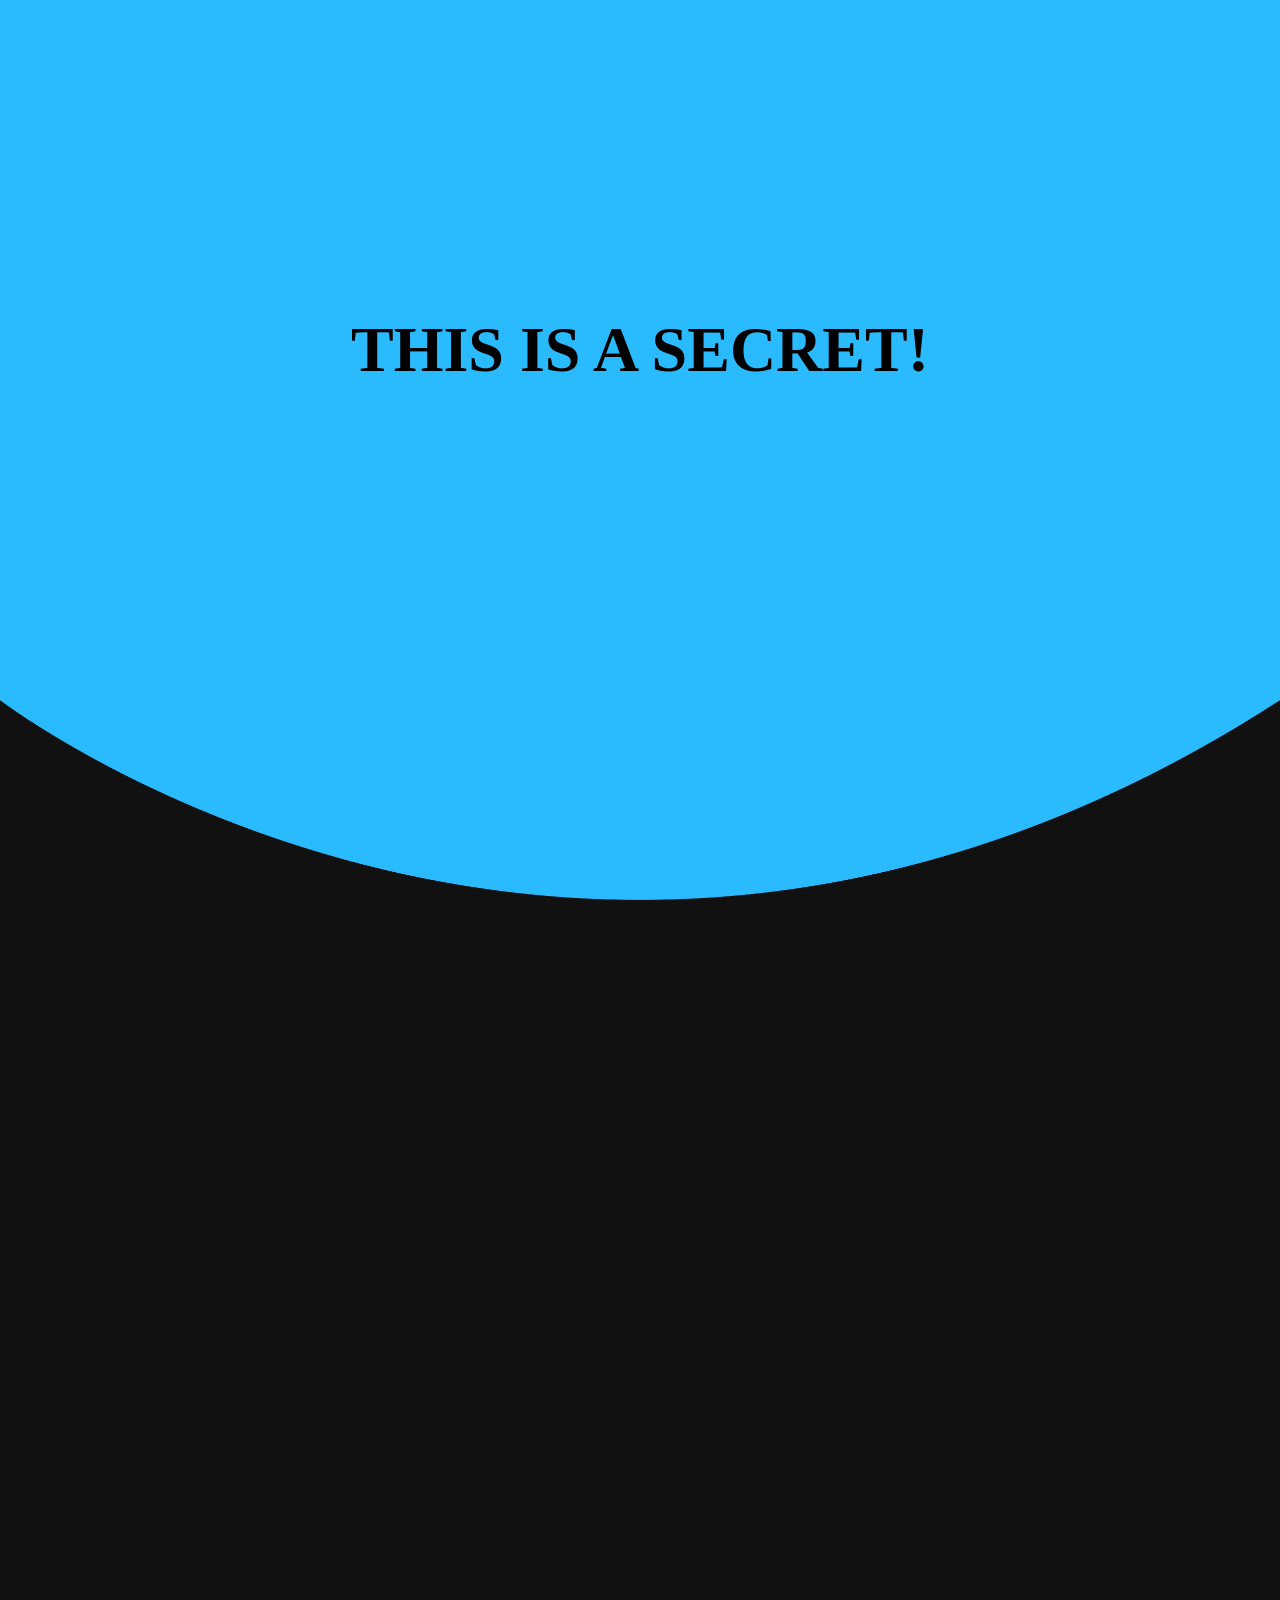
<file: css3滚动转换.html>
<!DOCTYPE html>
<html lang="en">
<head>
    <meta charset="UTF-8">
    <meta http-equiv="X-UA-Compatible" content="IE=edge">
    <meta name="viewport" content="width=device-width, initial-scale=1.0">
    <title>css3滚动转换</title>
    <link rel="stylesheet" href="./css/style3.css">
</head>
<body>
    <section>
        <h1>This is a secret!</h1>
        <span class="curve">
            <img src="./assets/images/curve.png" >
        </span>
    </section>
    <script type="text/javascript">
        // querySelector(CSS selectors)
        //  * 返回文档中匹配指定CSS选择器的一个元素
        var scroll = document.querySelector('.curve');
        window.addEventListener('scroll', function(){
            var value = 1 + window.scrollY/-500;
            scroll.style.transform = `scaleY(${value})`;
        })
    </script>
</body>
</html>
</file>
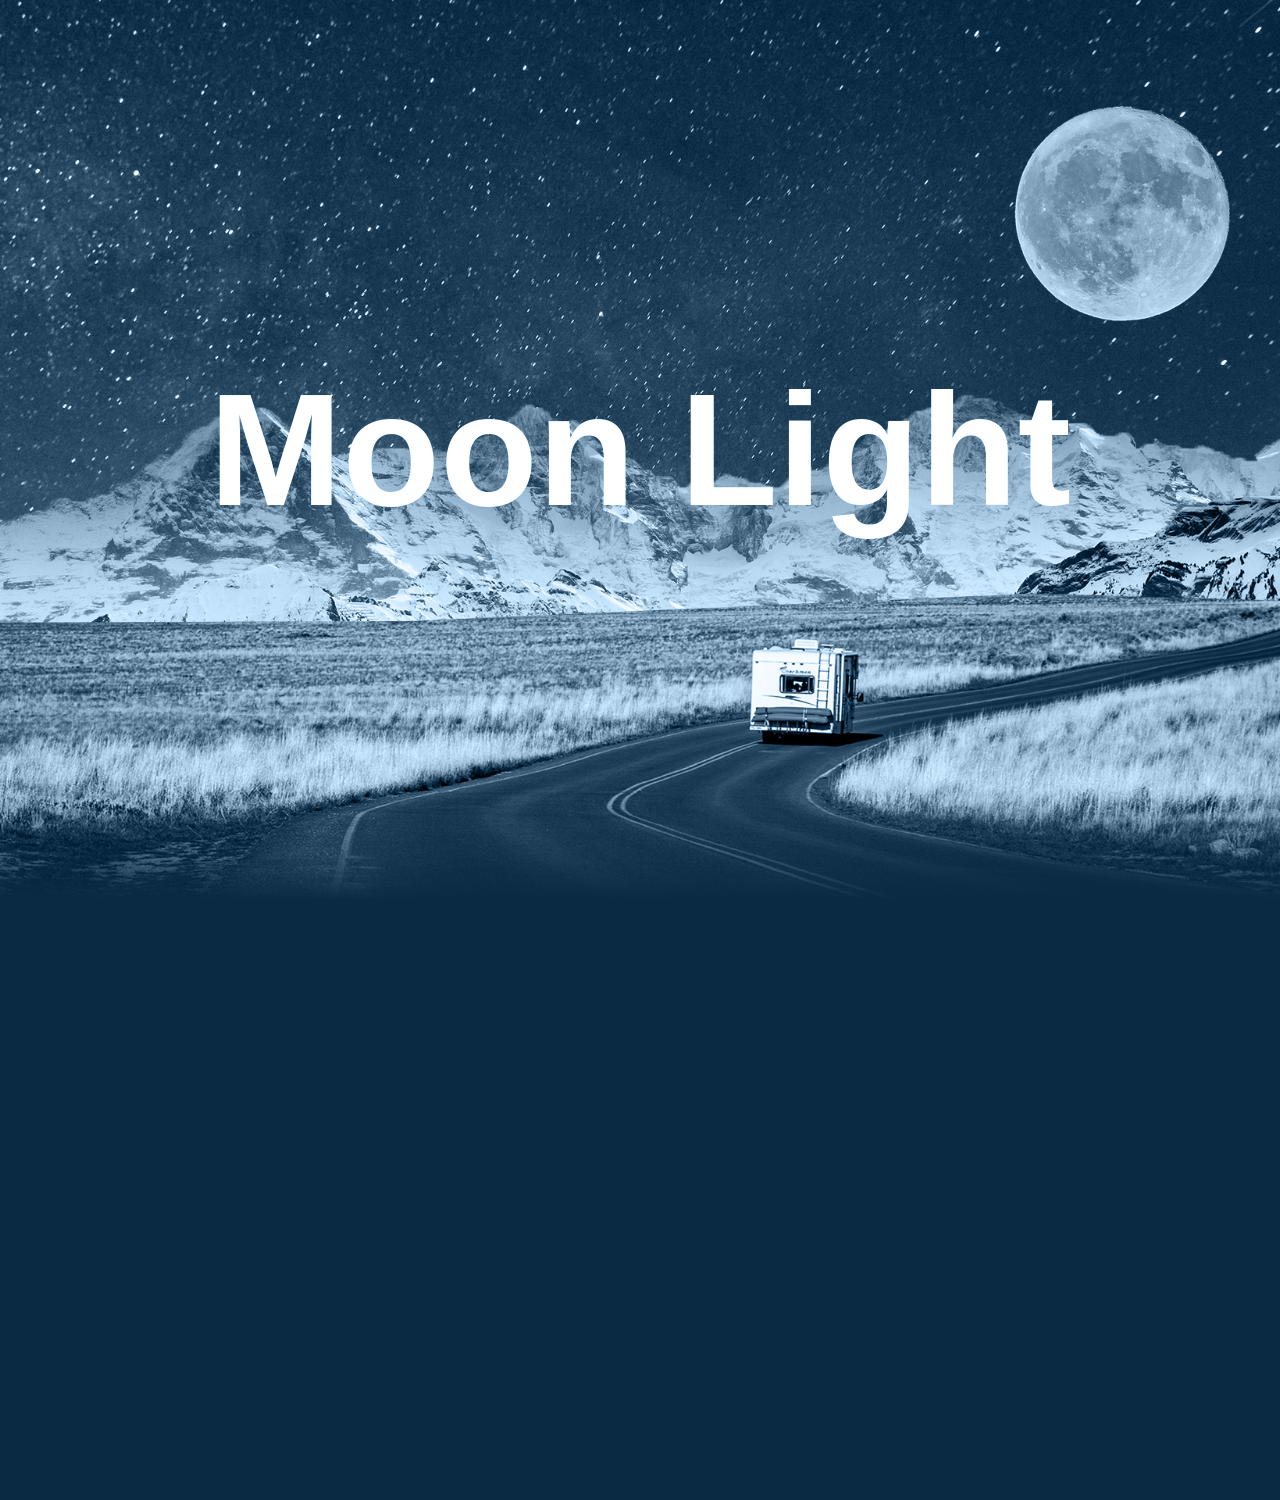
<file: 视差滚动.html>
<!DOCTYPE html>
<html lang="en">
<head>
    <meta charset="UTF-8">
    <meta http-equiv="X-UA-Compatible" content="IE=edge">
    <meta name="viewport" content="width=device-width, initial-scale=1.0">
    <title>简单的视差滚动</title>
    <link rel="stylesheet" type="text/css" href="./css/index.css" >
</head>
<body>
    <section>
        <img src="./assets/images/bg1.jpg" id="bg">
        <img src="./assets/images/moon.png" id="moon">
        <img src="./assets/images/mountain.png" id="mountain">
        <img src="./assets/images/road.png" id="road">
        <h2 id="text">Moon Light</h2>
        
    </section>
    <script type="text/javascript">
        let bg = document.getElementById("bg");
        let moon = document.getElementById("moon");
        let mountain = document.getElementById("mountain");
        let road = document.getElementById("road");
        let text = document.getElementById("text");

        window.addEventListener('scroll', function(){
            var value = window.scrollY;

            bg.style.top = value * 0.5 + 'px';
            moon.style.left = -value * 0.5 + 'px';
            mountain.style.top = -value * 0.15 + 'px';
            road.style.top = value * 0.15 + 'px';
            text.style.top = value * 1 + 'px';
        })
    </script>
</body>
</html>
</file>
<file: css/style3.css>
*{
    margin: 0;
    padding: 0;
}
body{
    height: 200vh;
    background: #111;
}
section{
    position: absolute;
    width: 100%;
    height: calc(100% - 200px);
    background: #2abbff;
    display: flex;
    justify-content: center;
    align-items: center;
}
section .curve{
    position: absolute;
    bottom: -200px;
    height: 200px;
    width: 100%;
    transform-origin: top;
}
section .curve img{
    width: 100%;
    height: 100%;
}
section h1{
    font-size: 4em;
    font-weight: bold;
    text-transform: uppercase;
    text-align: center;
}
</file>
<file: css/index.css>
*{
    margin: 0;
    padding: 0;
    font-family: 'Poppins', sans-serif;
}
body{
    background: #0a2a43;
    min-height: 1500px;
}
section{
    position: relative;
    width: 100%;
    height: 100vh;
    overflow: hidden;
    display: flex;
    justify-content: center;
    align-items: center;
}
section::before{
    content: '';
    position: absolute;
    bottom: 0;
    width: 100%;
    height: 100px;
    background: linear-gradient(to top, #0a2a43, transparent);
    z-index: 10000;
}
section::after{
    content: '';
    position: absolute;
    top: 0;
    left: 0;
    width: 100%;
    height: 100%;
    background:  #0a2a43;
    z-index: 10000;
    mix-blend-mode: color;
}
section img{
    position: absolute;
    top: 0;
    left: 0;
    width: 100%;
    height: 100%;
    object-fit: cover;
    pointer-events: none;
}
#text{
    position: relative;
    color: #fff;
    font-size: 10em;
    z-index: 1;
}
#road{
    z-index: 2;
}
</file>
